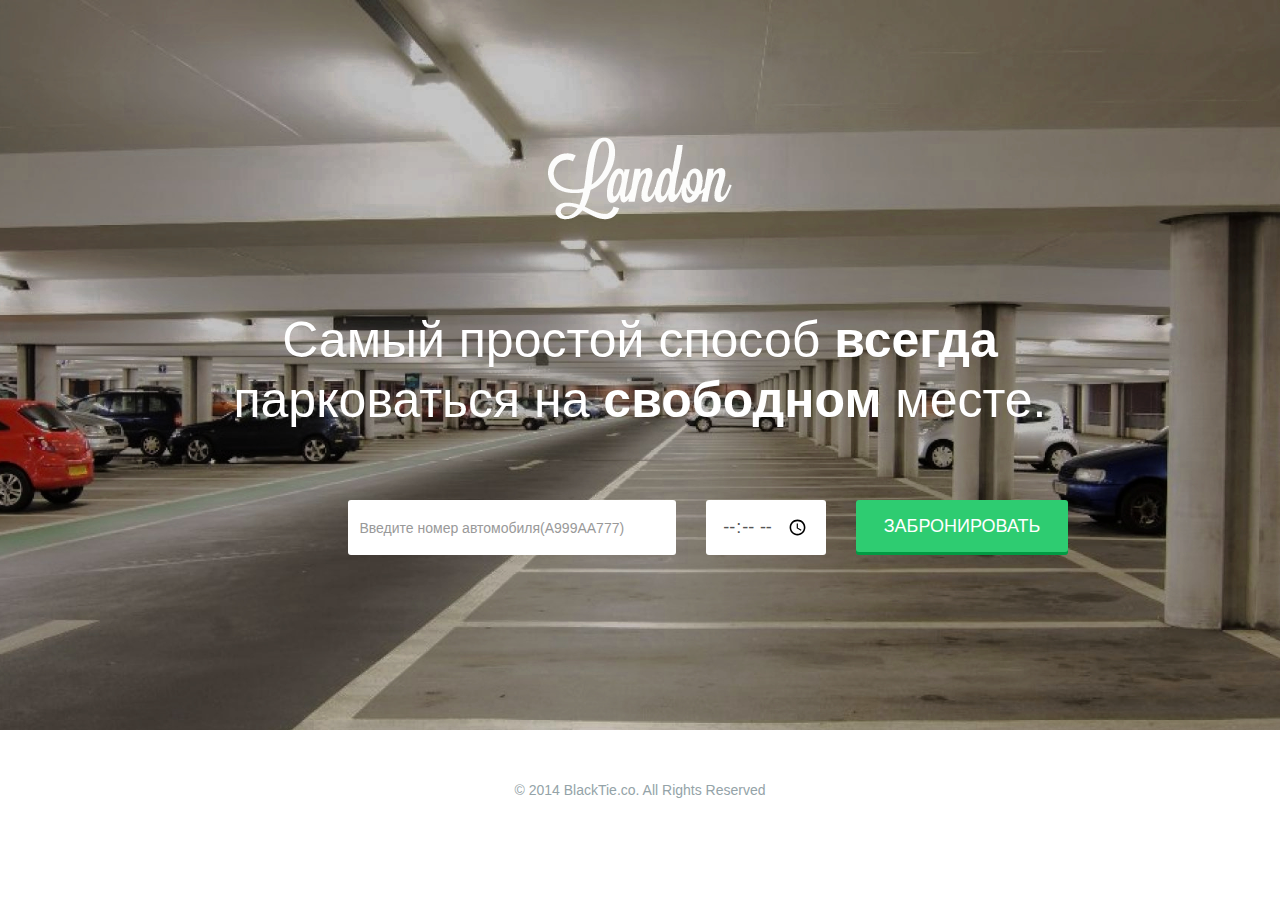
<file: src/main/java/extended site/index.html>
<!DOCTYPE HTML>

<head>

	<meta charset="utf-8">
	<meta name="viewport" content="width=device-width, initial-scale=1.0">
	<meta name="description" content="">
	<title>Smart parking</title>

	<link href="css/bootstrap.css" rel="stylesheet">

	<link href="css/main.css" rel="stylesheet">

	<!--[if lt IE 9]>
	  <script src="js/html5shiv.js"></script>
	  <script src="js/respond.min.js"></script>
	<![endif]-->

	<link rel="shortcut icon" href="images/favicon.png">
	<script src="js/pace.js"></script>

</head>

<body class=" pace-done">
	<div class="preloader" style="display: none;"><div class="pace  pace-inactive"><div class="pace-progress" data-progress-text="100%" data-progress="99" style="width: 100%;">
  <div class="pace-progress-inner"></div>
</div>
<div class="pace-activity"></div></div></div>

    <!--  ******************** MASTHEAD SECTION ******************** ---->
	<main id="top" class="masthead" role="main">
		<div class="container">
			<div class="logo"> <a href="index.html#"><img src="images/logo.png" alt="logo"></a>
			</div>

			<h1>Самый простой способ <strong>всегда</strong> <br>
			парковаться на  <strong>свободном</strong> месте.</h1>

			<div class="row">
				<div class="col-md-6 col-sm-12 col-md-offset-3 subscribe">
					<form class="form-horizontal" role="form" id="subscribeForm1" method="POST">
						<div class="form-group">
							<div class="col-md-7 col-sm-6 col-sm-offset-1 col-md-offset-0">
								<input class="form-control input-time" name="number" type="text" id="number" placeholder="Введите номер автомобиля(А999АА777)" data-validate="validate(required, text)" required="required">
							</div>
							<div class="col-md-5 col-sm-4">
								<form class="form-horizontal" role="form" id="subscribeForm2" method="POST">
									<div class="form-group">
										<div class="col-md-7 col-sm-6 col-sm-offset-1 col-md-offset-0">
											<input class="form-control input-lg" name="time" type="time" id="time" placeholder="MM:SS" data-validate="validate(required, time)" required="required">
										</div>
										<div class="col-md-5 col-sm-4">
											<button type="submit" class="btn btn-success btn-lg">ЗАБРОНИРОВАТЬ</button>
										</div>
										<script src="js/common.js"></script>
									</div>
							</div>
					</form>
					<span id="result1" class="alertMsg"></span>
				</div>

					<form class="form-horizontal" role="form" action="mail.php" id="subscribeForm" method="POST">

					</form>
					<span id="result2" class="alertMsg"></span>
			</div>
		</div>

	</main><!-- /main ---->


		<div class="container">
			<section class="row breath">
				<div class="col-md-12 footerlinks">
					<p>© 2014 BlackTie.co. All Rights Reserved</p>
				</div>
			</section><!-- /section ---->
		</div><!-- /container ---->




<script src="js/jquery.js"></script>
<script src="js/bootstrap.js"></script>
<script src="js/easing.js"></script>
<script src="js/nicescroll.js"></script>






</body>
</file>
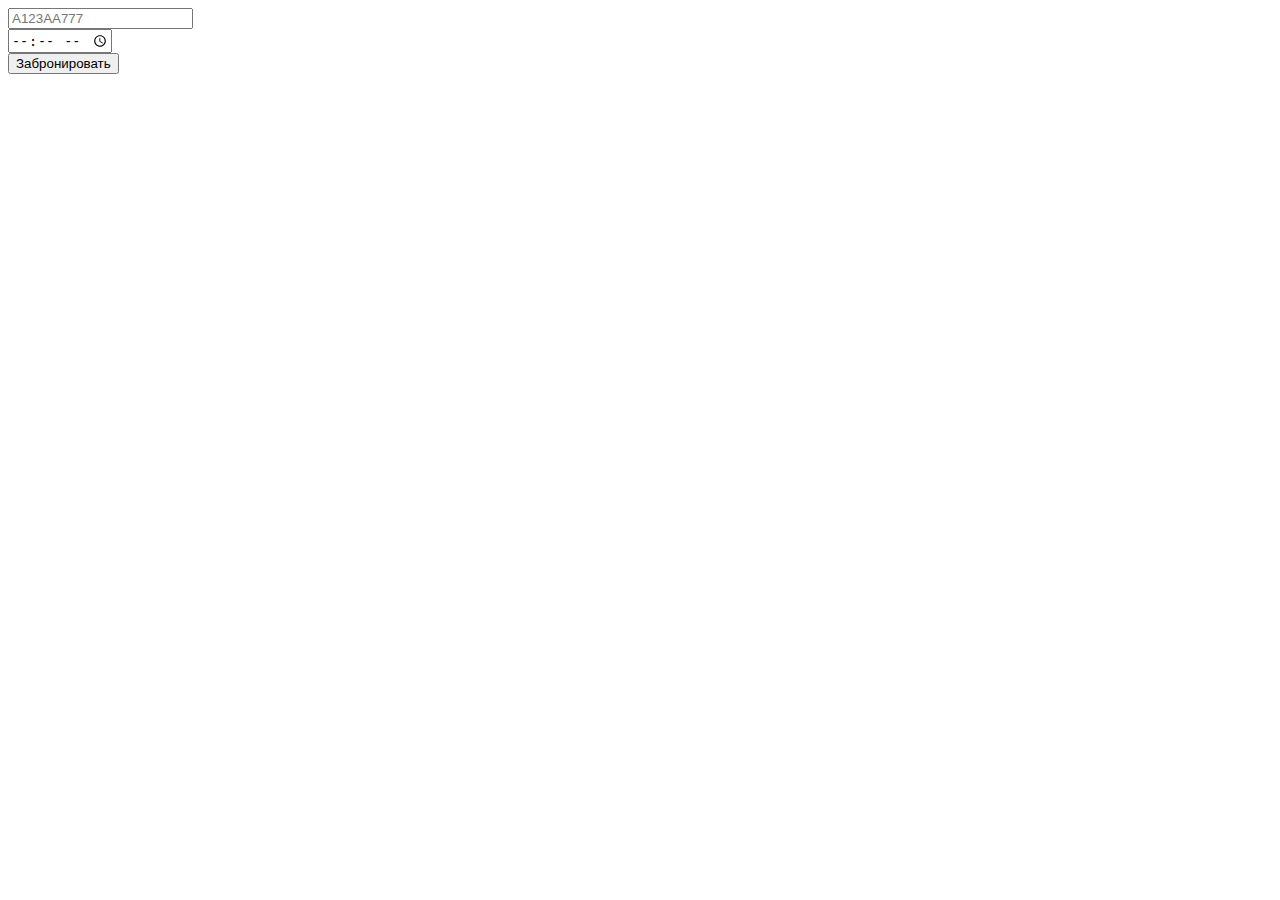
<file: src/main/java/minimal site/index.html>
<!DOCTYPE html>

<head>
  <meta charset="utf-8">
  <title>Smart  parking</title>
  <script src="jquery-3.1.0.min.js"></script>
</head>

<body>

  <form id = "form">
    <input type="text" id="number" name ="number" placeholder="А123АА777" required /><br/>
    <input type="time" id="time" name ="time" placeholder="--:--" required /><br/>
    <button>Забронировать</button>
  </form>

  <script src="common.js"></script>

</body>
</file>
<file: src/main/java/extended site/css/main.css>
/*	################################################################

	Author: Carlos Alvarez
	URL: http://alvarez.is

	Project Name: LANDON - Bootstrap 3 Theme
	Version: 1.0
	URL: http://blacktie.co

################################################################# */

@charset "utf-8";

body{
	font-family:'Open Sans',Arial,sans-serif;
	background:#FFF;
	font-weight:300;
	height:100%;
	margin:0;
	padding:0;
	color:#94a3a8;
	}

strong,b{
	font-weight:600;
	}

h1{font-size:50px;line-height:60px;margin:25px 0;}
h2{font-size:40px;font-weight:600;margin:15px 0;}
h3{font-size:20px;margin:10px 0;font-weight:600;}
h4{font-size:20px;margin:10px 0;}
h5{font-size:28px;font-weight:600;margin:15px 0;color:#384047;}
h6{font-size:16px;font-weight:600;margin:10px 0;color:#384047;}

a{color:#5173bd;}
a:hover,a:focus{color:#5173bd;}

.preloader{
	background-color:#FFFFFF;
	position:fixed;
	width:100%;
	height:100%;
	z-index:9999999;
	}

.pace{
	-webkit-pointer-events:none;
	pointer-events:none;
	-webkit-user-select:none;
	-moz-user-select:none;
	user-select:none;
	z-index:9999999;
	position:fixed;
	margin:auto;
	top:0;
	left:0;
	right:0;
	bottom:0;
	height:2px;
	width:100%;
	background:#fff;
	}

.pace .pace-progress{
	-webkit-box-sizing:border-box;
	-moz-box-sizing:border-box;
	-ms-box-sizing:border-box;
	-o-box-sizing:border-box;
	box-sizing:border-box;
	-webkit-transition:width 1s ease-in-out 1s linear;
	-moz-transition:width 1s ease-in-out 1s linear;
	-ms-transition:width 1s ease-in-out 1s linear;
	-o-transition:width 1s ease-in-out 1s linear;
	transition:width 1s ease-in-out 1s linear;
	-webkit-transform:translate3d(0,0,0);
	-moz-transform:translate3d(0,0,0);
	-ms-transform:translate3d(0,0,0);
	-o-transform:translate3d(0,0,0);
	transform:translate3d(0,0,0);
	max-width:100%;position:fixed;
	z-index:9999999;display:block;
	position:absolute;
	left:0px;
	top:0px;
	height:100%;
	background:#61b5f0;
	}

.pace.pace-inactive{display:none;}

.btn,.btn-lg,.input-lg{border-radius:3px;}

.form-control{
	border-radius:3px;
	-webkit-box-shadow:none;
	box-shadow:none;border:0;
	}

.input-time{height:55px;}
.input-lg{height: 55px;}

.btn-lg,.btn-group-lg>.btn{
	padding:10px 28px;
	height:52px;
	}
.breath{margin:50px auto;}

.highlight{background:#f4f4f4;margin-top:40px;}

.masthead{
	position:relative;
	padding:80px 15px;
	color:#FFF;
	text-align:center;
	text-shadow:0 1px 0 rgba(0,0,0,.1);
	background-color:#6883cc;
	background-image:url("../images/header.png");
	background-repeat:no-repeat;
	background-position:center center;
	background-attachment:fixed;
	-webkit-background-size:cover;
	-moz-background-size:cover;
	-o-background-size:cover;
	background-size:cover;
	}

.masthead .container{
	animation:fadein 2s;
	-moz-animation:fadein 2s;
	-webkit-animation:fadein 2s;
	-o-animation:fadein 2s;
	}

.loading *{
	-webkit-animation:none!important;
	-moz-animation:none!important;
	-ms-animation:none!important;
	-o-animation:none!important;
	}

@keyframes fadein{
	from{opacity:0;
	-webkit-transform:translateY(-30px);
	-moz-transform:translateY(-30px);
	transform:translateY(-30px);}
	to{opacity:1;
	-webkit-transform:translateY(0);
	-moz-transform:translateY(0);
	transform:translateY(0);}}

@-moz-keyframes fadein { /* Firefox */
	 from {
	 opacity:0;
	 -webkit-transform: translateY(-30px);
	-moz-transform: translateY(-30px);
	transform: translateY(-30px);
	}to{opacity:1;-webkit-transform:translateY(0);-moz-transform:translateY(0);transform:translateY(0);}
	}

@-webkit-keyframes fadein { /* Safari and Chrome */
	 from {
	 opacity:0;
	 -webkit-transform: translateY(-30px);
	-moz-transform: translateY(-30px);
	transform: translateY(-30px);
}

to {
	opacity:1;
	-webkit-transform: translateY(0);
	-moz-transform: translateY(0);
	transform: translateY(0);
}
}
@-o-keyframes fadein { /* Opera */
 from {
 opacity:0;
 -webkit-transform: translateY(-30px);
-moz-transform: translateY(-30px);
transform: translateY(-30px);
}
to {
	opacity:1;
	-webkit-transform: translateY(0);
	-moz-transform: translateY(0);
	transform: translateY(0);
}
}
/*animation ends*/

.logo {
	padding: 45px 0;
	text-align:center;
}
.btn-large {
	font-size:18px;
	padding:20px 50px;
	margin:5px 10px;
}
.btn-success {
	background-color: #2ecc71;
	background-image:none;
	border: 0;
	-webkit-box-shadow: 0 3px 0 rgba(2, 154, 67, 1);
	box-shadow: 0 3px 0 rgba(2, 154, 67, 1);
	line-height: 1.8;
}
.btn-success:hover, .btn-success:focus, .btn-success:active {
	background-color: #29c36a;
	color:#FFF;
	border: 0;
	-webkit-box-shadow: 0 3px 0 rgba(2, 139, 61, 1);
	box-shadow: 0 3px 0 rgba(2, 139, 61, 1);
}
.btn-primary {
	background-color: #2db6d8;
	background-image:none;
	border-color: rgba(0, 0, 0, 0.1) rgba(0, 0, 0, 0.1) rgba(0, 0, 0, 0.25);
}
.btn-primary:hover, .btn-primary:focus, .btn-primary:active {
	background-color: #209ab8!important;
	color:#FFF!important;
}
.subscribe {
	padding: 45px 0;
}
.alertMsg {
	float: left;
	font-size: 14px;
	display: block;
	padding: 5px 17px;
}


/* Boucing Arrow Animation */

@keyframes arrowbounce {
from {
-webkit-transform: translateY(0);
-moz-transform: translateY(0);
transform: translateY(0);
}
to {
	-webkit-transform: translateY(-20px);
	-moz-transform: translateY(-20px);
	transform: translateY(-20px);
}
}
@-moz-keyframes arrowbounce { /* Firefox */
from {
-webkit-transform: translateY(0);
-moz-transform: translateY(0);
transform: translateY(0);
}
to {
	-webkit-transform: translateY(-20px);
	-moz-transform: translateY(-20px);
	transform: translateY(-20px);
}
}
@-webkit-keyframes arrowbounce { /* Safari and Chrome */
from {
-webkit-transform: translateY(0);
-moz-transform: translateY(0);
transform: translateY(0);
}
to {
	-webkit-transform: translateY(-20px);
	-moz-transform: translateY(-20px);
	transform: translateY(-20px);
}
}
@-o-keyframes arrowbounce { /* Opera */
from {
-webkit-transform: translateY(0);
-moz-transform: translateY(0);
transform: translateY(0);
}
to {
	-webkit-transform: translateY(-20px);
	-moz-transform: translateY(-20px);
	transform: translateY(-20px);
}
}
.scrollto, .scrollto:hover {
	margin:30px;
	display:block;
	color:#FFF;
	text-decoration:none;
	width:200px;
	margin:0 auto;
}
.scrollto--arrow {
	padding:10px;
}
.scrollto--arrow img {
	animation: arrowbounce 1s alternate infinite;
	-moz-animation: arrowbounce 1s alternate infinite; /* Firefox */
	-webkit-animation: arrowbounce 1s alternate infinite; /* Safari and Chrome */
	-o-animation: arrowbounce 1s alternate infinite; /* Opera */
}
/*========== 3. HERO IMAGE ==============*/

.section-title {
	text-align:center;
	margin-top:60px;
	margin-bottom:30px;
}
.section-title h2 {
	color:#384047;
}
.section-title h4 {
	color:#94a3a8;
}
.heroimg img, .clientlogo img {
	max-width:100%;
}
/*========== 4. FEATURES ==============*/

.features {
	margin:25px 0;
}
.thumbnail {
	border:0;
	text-align:center;
}
.thumbnail .caption p {
	color: #94a3a8;
}
/*Hover Animation*/

.thumbnail img {
	-moz-transition:all 0.6s ease;
	-webkit-transition:all 0.6s ease;
	-ms-transition:all 0.6s ease;
	-o-transition:all 0.6s ease;
	transition:all 0.6s ease;
}
.thumbnail:hover img {
	-moz-transform:scale(1.05);
	-webkit-transform:scale(1.05);
	-o-transform:scale(1.05);
	-ms-transform:scale(1.05);
	transform:scale(1.05);
	z-index:2;
}
/*========== 5. TESTIMONIALS ==============*/

.testblock {
	width:100%;
	height:auto;
	padding:20px;
	background:#FFF;
	-webkit-border-radius:5px;
	-moz-border-radius:5px;
	border-radius:5px;
	font-family:Georgia, "Times New Roman", Times, serif;
	font-style:italic;
	position:relative;
	line-height:28px;
	font-size:16px;
}
.testblock:after {
	top: 100%;
	left: 20%;
	border: solid transparent;
	content: " ";
	height: 0;
	width: 0;
	position: absolute;
	pointer-events: none;
	border-color: rgba(255, 255, 255, 0);
	border-top-color: #ffffff;
	border-width: 15px;
	margin-left: -15px;
}
.clientblock {
	margin-top:40px;
	margin-left:10px;
}
.clientblock img {
	float:left;
	-webkit-border-radius:100%;
	-moz-border-radius:100%;
	border-radius:100%;
}
.clientblock p {
	padding-left:80px;
	padding-top:13px;
}
.clientblock p strong {
	color:#384047;
	font-size:16px;
}
/* Animation */

.testblock {
	-moz-transition:all 0.6s ease;
	-webkit-transition:all 0.6s ease;
	-ms-transition:all 0.6s ease;
	-o-transition:all 0.6s ease;
	transition:all 0.6s ease;
}
.testblock:hover {
	-moz-transform:scale(1.05);
	-webkit-transform:scale(1.05);
	-o-transform:scale(1.05);
	-ms-transform:scale(1.05);
	transform:scale(1.05);
	z-index:2;
}
/*========== 6. PLANS AND PRICING ==============*/

.pricing {
	padding:25px;
	color:#FFF;
	text-align:center;
	-webkit-border-radius:5px;
	-moz-border-radius:5px;
	border-radius:5px;
}
.pricing .planname {
	text-transform:uppercase;
	font-weight:600;
}
.pricing .price {
	font-size:52px;
	font-weight:300;
	margin:10px 0;
}
.pricing .billing {
	text-transform:uppercase;
	color:#FFF;
	opacity:0.7;
}
.pricing .price .curr {
	display:inline-block;
	font-size:20px;
	vertical-align:super;
}
.pricing .price .per {
	display:inline-block;
	font-size:20px;
	vertical-align: baseline;
}
.color1 {
	background-color:#2ecc71;
}
.color2 {
	background-color:#1abc9c;
}
.color3 {
	background-color:#16a085;
}
/* Animation */

.pricing {
	-moz-transition:all 0.6s ease;
	-webkit-transition:all 0.6s ease;
	-ms-transition:all 0.6s ease;
	-o-transition:all 0.6s ease;
	transition:all 0.6s ease;
}
.pricing:hover {
	-moz-transform:scale(1.05);
	-webkit-transform:scale(1.05);
	-o-transform:scale(1.05);
	-ms-transform:scale(1.05);
	transform:scale(1.05);
	z-index:2;
}

/*========== 7. FAQ ==============*/

.faq p {
	margin-bottom:25px;
}

/*==========8. FOOTER ==============*/


.footercta {
	padding: 60px 15px;
	color: #FFF;
	text-align: center;
	text-shadow: 0 1px 0 rgba(0, 0, 0, .1);
	background-color: #6883cc;
	background-image:url("../images/header.png");
	background-repeat: no-repeat;
	background-position: center center;
	background-attachment: fixed;
	-webkit-background-size: cover;
	-moz-background-size: cover;
	-o-background-size: cover;
	background-size: cover;
}
.footerlinks {
	text-align:center;
}
.footerlinks a {
	text-align:center;
	padding:0 13px;
	display:inline-block;
	padding-bottom: 15px;
}



/*==========9. CUSTOM MEDIA QUERIES==============*/


/*MEDIA QUERIES*/

@media (max-width: 991px) {
 h1 {
font-size: 35px;
line-height: 50px;
margin: 15px 0;
}
 h2 {
font-size: 35px;
}
 .testimonials [class*="col-"]:not(:first-child) {
 margin-top: 40px;
}
 .planpricing [class*="col-"]:not(:first-child) {
 margin-top: 30px;
}
 .breath {
margin: 30px auto;
}
}
 @media (max-width: 767px) {
 h1 {
font-size: 30px;
line-height: 40px;
}
 h2 {
font-size: 30px;
line-height: 40px;
}
 .subscribe [class*="col-"]:not(:first-child) {
 margin-top: 30px;
}
 .masthead {
padding: 40px 15px;
}
}
 @media (max-width: 480px) {
	 /*Media Queries for smaller devices*/
	 .masthead {
	background-attachment: scroll;
}

}
</file>
